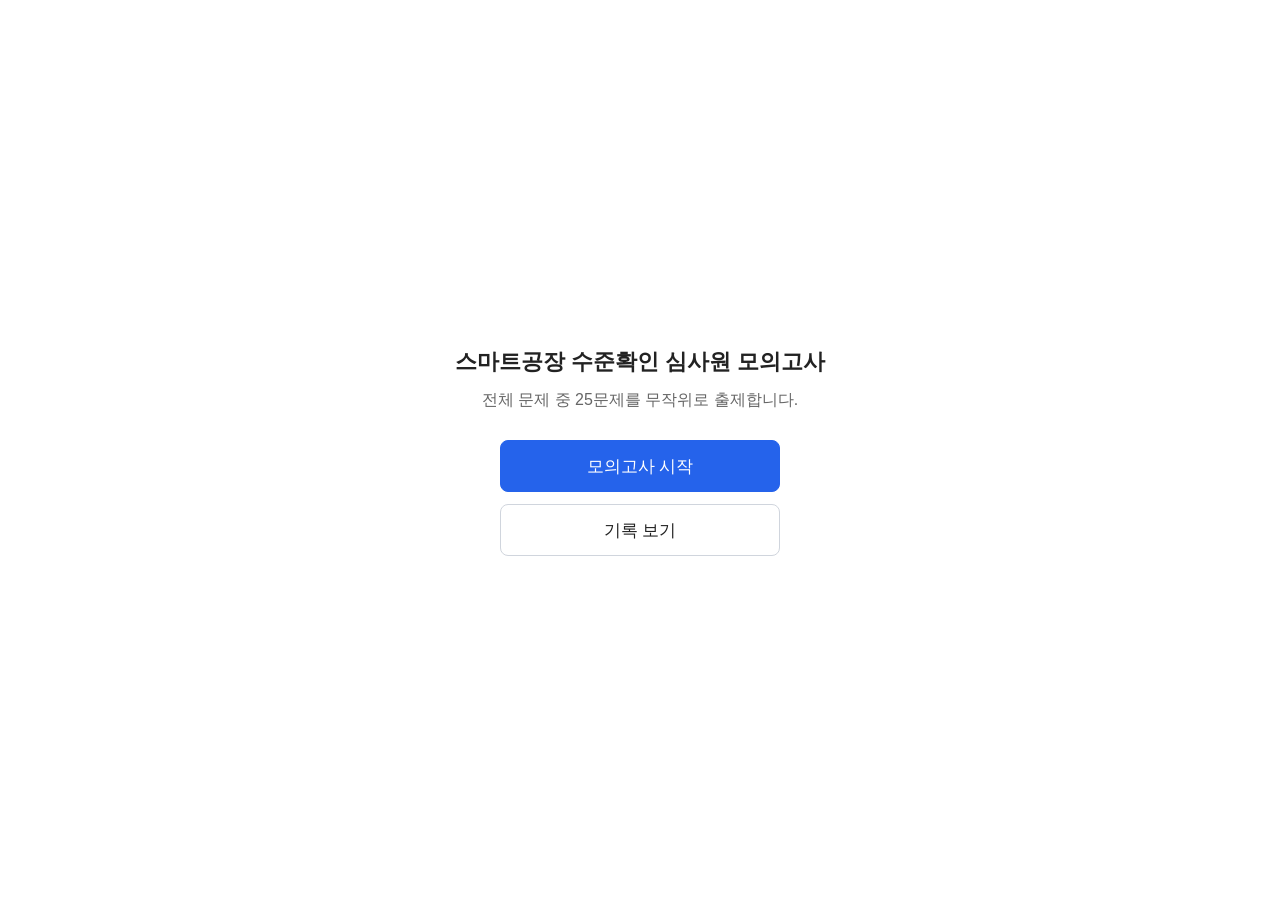
<file: index.html>
<!DOCTYPE html>
<html lang="ko">
<head>
  <meta charset="UTF-8">
  <meta name="viewport" content="width=device-width, initial-scale=1">
  <title>스마트공장 수준확인 심사원 모의고사</title>
  <link rel="stylesheet" href="style.css">
</head>
<body>
  <section id="start-screen" class="start">
    <h1>스마트공장 수준확인 심사원 모의고사</h1>
    <p>전체 문제 중 25문제를 무작위로 출제합니다.</p>
    <div class="start-buttons">
      <button type="button" id="start-btn" class="btn btn-primary btn-large">모의고사 시작</button>
      <button type="button" id="records-btn" class="btn btn-large">기록 보기</button>
    </div>
  </section>

  <section id="exam-screen" class="exam" hidden>
    <header class="topbar">
      <div id="progress" class="progress"></div>
      <div class="actions">
        <button type="button" id="check-btn" class="btn">답 확인</button>
        <button type="button" id="next-btn" class="btn btn-primary">Next</button>
        <button type="button" id="end-btn" class="btn">모의종료</button>
      </div>
    </header>
    <main id="question-area" class="question-area"></main>
    <aside id="answer-area" class="answer-area"></aside>
  </section>

  <section id="records-screen" class="records" hidden>
    <h1>기록</h1>
    <table class="records-table">
      <thead>
        <tr>
          <th>날짜</th>
          <th>회차</th>
          <th>맞춘 개수</th>
          <th>pass 여부</th>
        </tr>
      </thead>
      <tbody id="records-body"></tbody>
    </table>
    <p id="records-empty" class="records-empty" hidden>저장된 기록이 없습니다.</p>
    <button type="button" id="restart-btn" class="btn btn-primary btn-large">새 모의고사 시작</button>
  </section>

  <div id="modal" class="modal" hidden>
    <div class="modal-box" role="alertdialog" aria-modal="true" aria-labelledby="modal-message">
      <p id="modal-message" class="modal-message"></p>
      <p id="modal-result" class="modal-result" hidden></p>
      <div class="modal-buttons">
        <button type="button" id="modal-ok" class="btn btn-primary">확인</button>
        <button type="button" id="modal-cancel" class="btn" hidden>취소</button>
      </div>
    </div>
  </div>

  <script src="questions.js"></script>
  <script src="app.js"></script>
</body>
</html>
</file>
<file: style.css>
* {
  box-sizing: border-box;
}

html,
body {
  margin: 0;
  height: 100vh;
  height: 100dvh;
}

body {
  background: #fff;
  color: #222;
  font-family: -apple-system, BlinkMacSystemFont, "Apple SD Gothic Neo", "Malgun Gothic", "맑은 고딕", sans-serif;
  font-size: 16px;
  line-height: 1.6;
  word-break: keep-all;
  overflow-wrap: anywhere;
}

[hidden] {
  display: none !important;
}

/* 버튼 */
.btn {
  flex-shrink: 0;
  min-height: 44px;
  padding: 0 12px;
  border: 1px solid #d0d5dd;
  border-radius: 8px;
  background: #fff;
  color: #222;
  font: inherit;
  font-size: 15px;
  white-space: nowrap;
  cursor: pointer;
}

.btn:active {
  background: #f2f4f7;
}

.btn:disabled {
  color: #aaa;
  background: #f7f7f7;
  cursor: default;
}

.btn-primary {
  border-color: #2563eb;
  background: #2563eb;
  color: #fff;
}

.btn-primary:active {
  background: #1d4ed8;
}

.btn-primary:disabled {
  border-color: #d0d5dd;
}

.btn-large {
  min-height: 52px;
  padding: 0 32px;
  font-size: 17px;
}

/* 시작 화면 */
.start {
  height: 100%;
  display: flex;
  flex-direction: column;
  align-items: center;
  justify-content: center;
  padding: 24px;
  text-align: center;
}

.start h1 {
  margin: 0 0 8px;
  font-size: 22px;
}

.start p {
  margin: 0 0 28px;
  color: #666;
}

.start-buttons {
  display: flex;
  flex-direction: column;
  gap: 12px;
  width: 100%;
  max-width: 280px;
}

/* 기록 리스트 화면 */
.records {
  height: 100%;
  overflow-y: auto;
  max-width: 640px;
  margin: 0 auto;
  padding: 24px 16px;
}

.records h1 {
  margin: 0 0 16px;
  font-size: 22px;
}

.records-table {
  width: 100%;
  border-collapse: collapse;
  margin-bottom: 24px;
  font-size: 15px;
  text-align: center;
}

.records-table th,
.records-table td {
  padding: 10px 4px;
  border-bottom: 1px solid #e5e7eb;
  white-space: nowrap;
}

.records-table th {
  background: #f9fafb;
  font-weight: 600;
}

.records-table .pass {
  color: #16a34a;
  font-weight: 700;
}

.records-table .fail {
  color: #dc2626;
  font-weight: 700;
}

.records-empty {
  margin: 0 0 24px;
  color: #666;
  text-align: center;
}

.records .btn-large {
  display: block;
  width: 100%;
}

/* 시험 화면 */
.exam {
  height: 100%;
  display: grid;
  grid-template-rows: auto minmax(0, 2fr) minmax(0, 1fr);
}

.topbar {
  display: flex;
  align-items: center;
  justify-content: space-between;
  gap: 8px;
  padding: 8px;
  border-bottom: 1px solid #e5e7eb;
}

.progress {
  flex-shrink: 0;
  padding-left: 4px;
  font-weight: 600;
  white-space: nowrap;
}

.actions {
  display: flex;
  gap: 6px;
}

.question-area,
.answer-area {
  min-height: 0;
  overflow-y: auto;
  padding: 16px;
}

.question-area {
  -webkit-overflow-scrolling: touch;
}

.answer-area {
  border-top: 1px solid #e5e7eb;
  background: #f9fafb;
  -webkit-overflow-scrolling: touch;
}

.question-text {
  margin: 0 0 16px;
  font-size: 17px;
  font-weight: 600;
}

/* 객관식 보기 */
.option {
  display: flex;
  align-items: flex-start;
  gap: 10px;
  margin-bottom: 8px;
  padding: 12px;
  border: 1px solid #e5e7eb;
  border-radius: 8px;
  cursor: pointer;
}

.option:has(input:checked) {
  border-color: #2563eb;
  background: #eff6ff;
}

.option input {
  flex-shrink: 0;
  width: 18px;
  height: 18px;
  margin: 3px 0 0;
}

.option span {
  min-width: 0;
}

/* 단답형 입력 */
.short-input {
  width: 100%;
  min-height: 48px;
  padding: 0 12px;
  border: 1px solid #d0d5dd;
  border-radius: 8px;
  font: inherit;
}

.short-input:focus {
  outline: 2px solid #2563eb;
  border-color: #2563eb;
}

/* 답 확인 영역 */
.answer-title {
  margin: 0 0 4px;
  font-weight: 600;
  color: #2563eb;
}

.answer-text {
  margin: 0 0 12px;
}

.explanation-title {
  margin: 0 0 4px;
  font-weight: 600;
}

.explanation-text {
  margin: 0;
  color: #444;
}

/* 알림창 */
.modal {
  position: fixed;
  top: 0;
  right: 0;
  bottom: 0;
  left: 0;
  z-index: 10;
  display: flex;
  align-items: center;
  justify-content: center;
  padding: 24px;
  background: rgba(0, 0, 0, 0.4);
}

.modal-box {
  width: 100%;
  max-width: 320px;
  padding: 24px 20px 20px;
  border-radius: 12px;
  background: #fff;
  box-shadow: 0 10px 30px rgba(0, 0, 0, 0.2);
  text-align: center;
}

.modal-message {
  margin: 0 0 20px;
}

.modal-result {
  margin: -8px 0 20px;
  font-size: 28px;
  font-weight: 700;
}

.modal-result.pass {
  color: #16a34a;
}

.modal-result.fail {
  color: #dc2626;
}

.modal-buttons {
  display: flex;
  gap: 8px;
}

.modal-buttons .btn {
  flex: 1;
}
</file>
